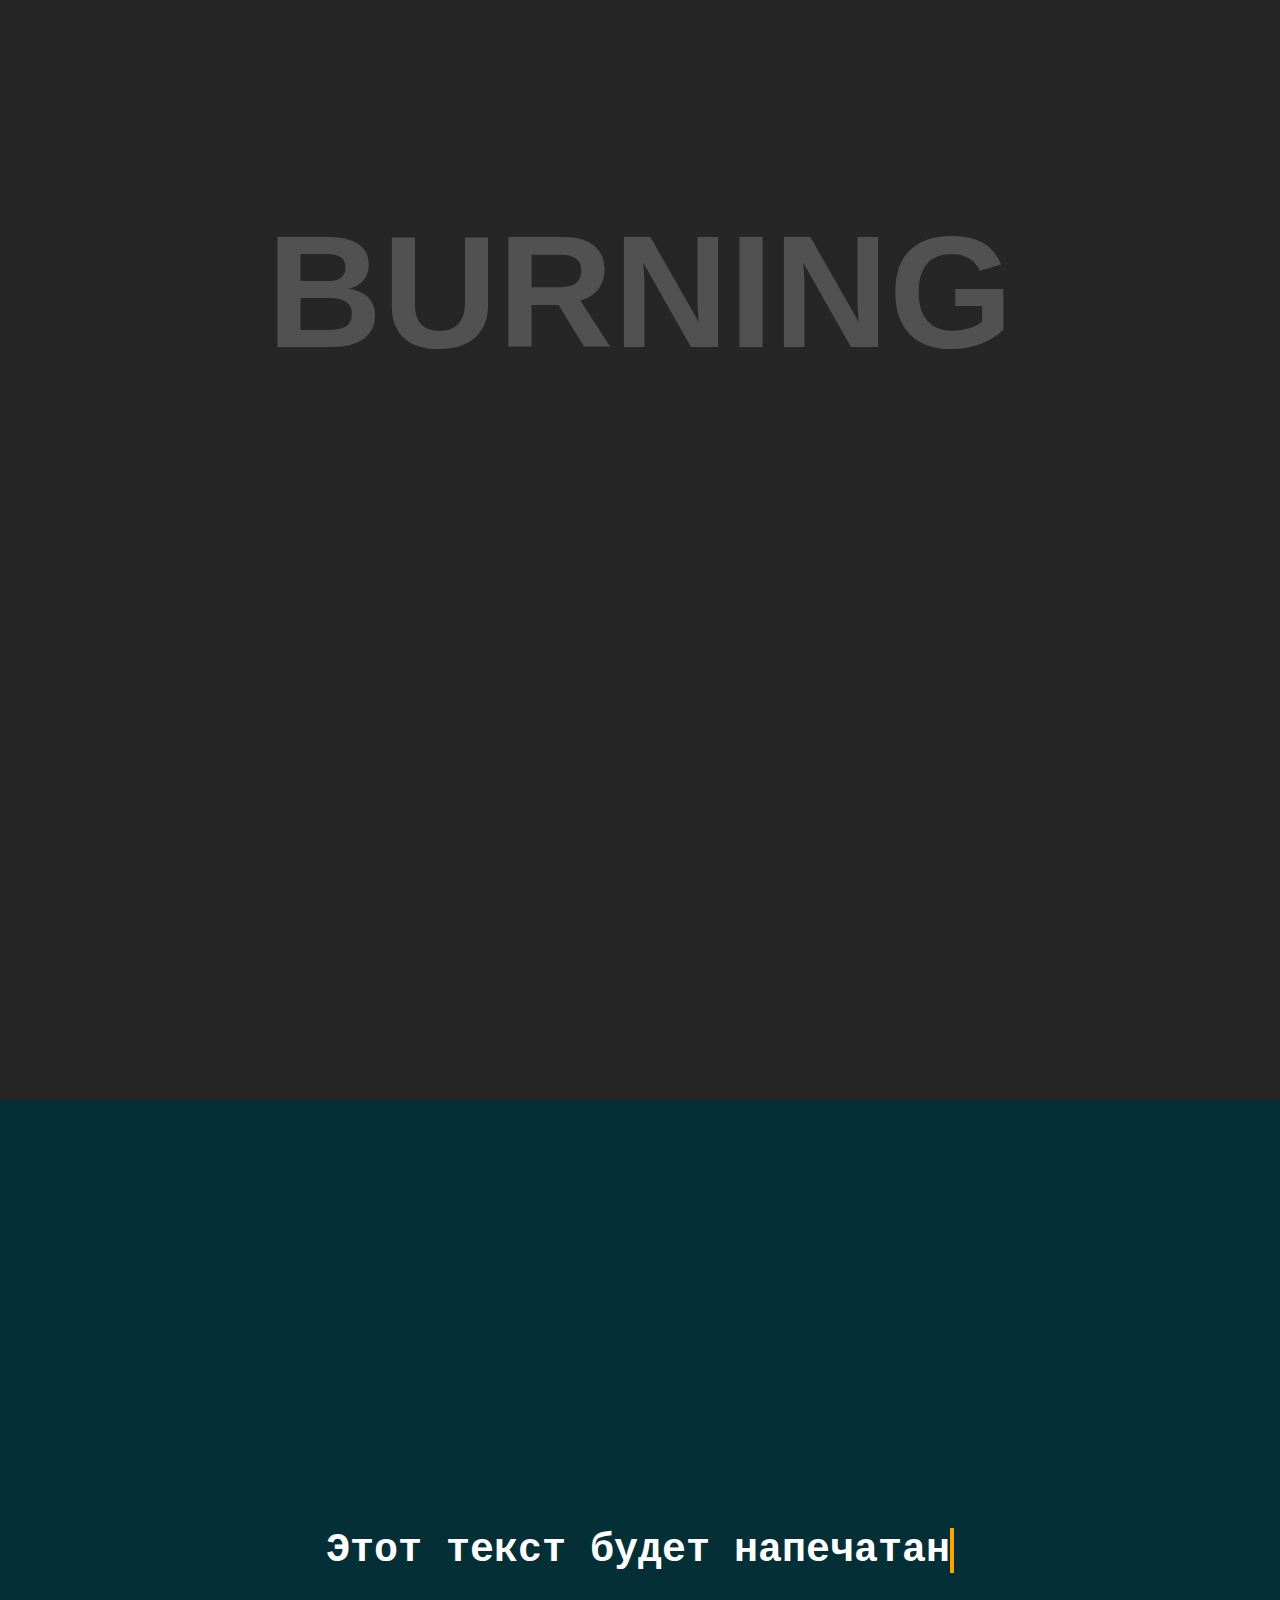
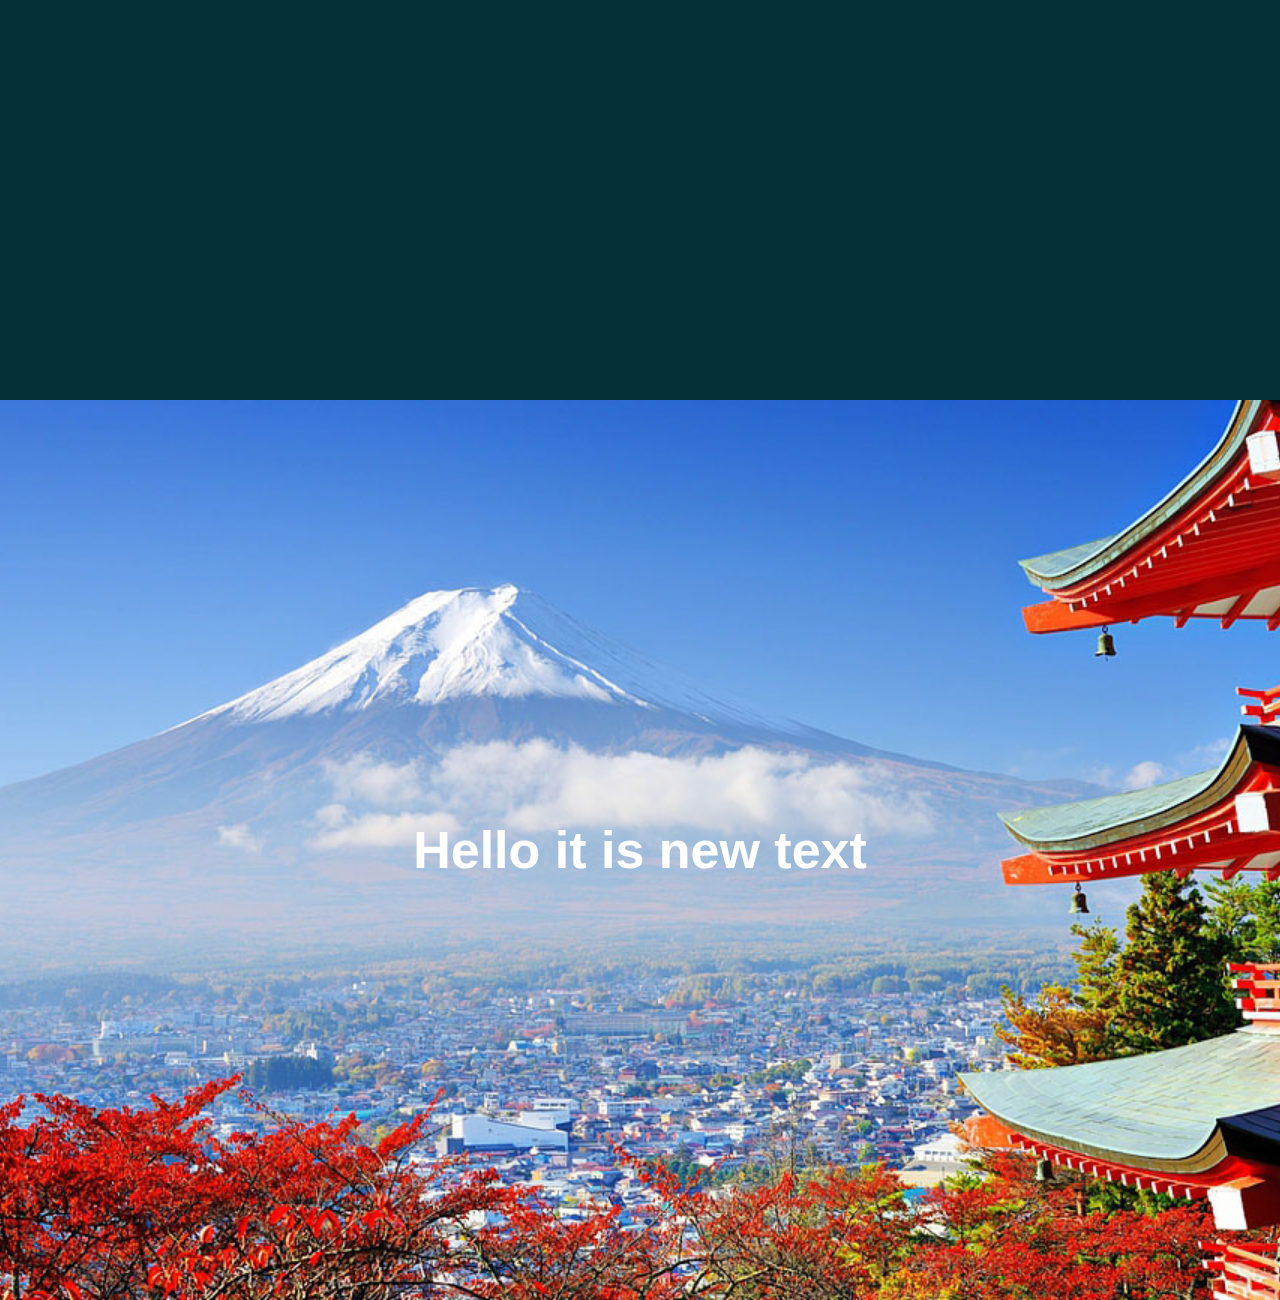
<file: index.html>
<!DOCTYPE html>
<html lang="en">
<head>
    <meta charset="UTF-8">
    <link rel="stylesheet" href="main.css">
	<meta name="viewport" content="width=device-width, initial-scale=1.0">
    <title>Css animation projects</title>
</head>
<body>
    <div>
        <h1 class="title">Burning</h1>
    </div>

    <div class="wrapper">
         <h1 class="title-typingText">Этот текcт будет напечатан</h1>
    </div>

    <div class="wrapper-wave-text-anim">
		<div class="main">
			<h1 class="main-title">Hello it is new text</h1>
		</div>
		<div class="overlay"></div>
		<div class="overlay"></div>
		<div class="overlay"></div>
		<div class="overlay"></div>
		<div class="overlay"></div>
		<div class="overlay"></div>
		<div class="overlay"></div>
		<div class="overlay"></div>
		<div class="overlay"></div>
		<div class="overlay"></div>
		<div class="overlay"></div>
		<div class="overlay"></div>
		<div class="overlay"></div>
		<div class="overlay"></div>
		<div class="overlay"></div>
		<div class="overlay"></div>
		<div class="overlay"></div>
		<div class="overlay"></div>
		<div class="overlay"></div>
		<div class="overlay"></div>
		<div class="overlay"></div>
		<div class="overlay"></div>
		<div class="overlay"></div>
		<div class="overlay"></div>
		<div class="overlay"></div>
		<div class="overlay"></div>
		<div class="overlay"></div>
		<div class="overlay"></div>
		<div class="overlay"></div>
		<div class="overlay"></div>
		<div class="overlay"></div>
		<div class="overlay"></div>
		<div class="overlay"></div>
		<div class="overlay"></div>
		<div class="overlay"></div>
		<div class="overlay"></div>
		<div class="overlay"></div>
		<div class="overlay"></div>
		<div class="overlay"></div>
		<div class="overlay"></div>
		<div class="overlay"></div>
		<div class="overlay"></div>
		<div class="overlay"></div>
		<div class="overlay"></div>
		<div class="overlay"></div>
		<div class="overlay"></div>
		<div class="overlay"></div>
		<div class="overlay"></div>
		<div class="overlay"></div>
		<div class="overlay"></div>
	</div>
</body>
</html>
</file>
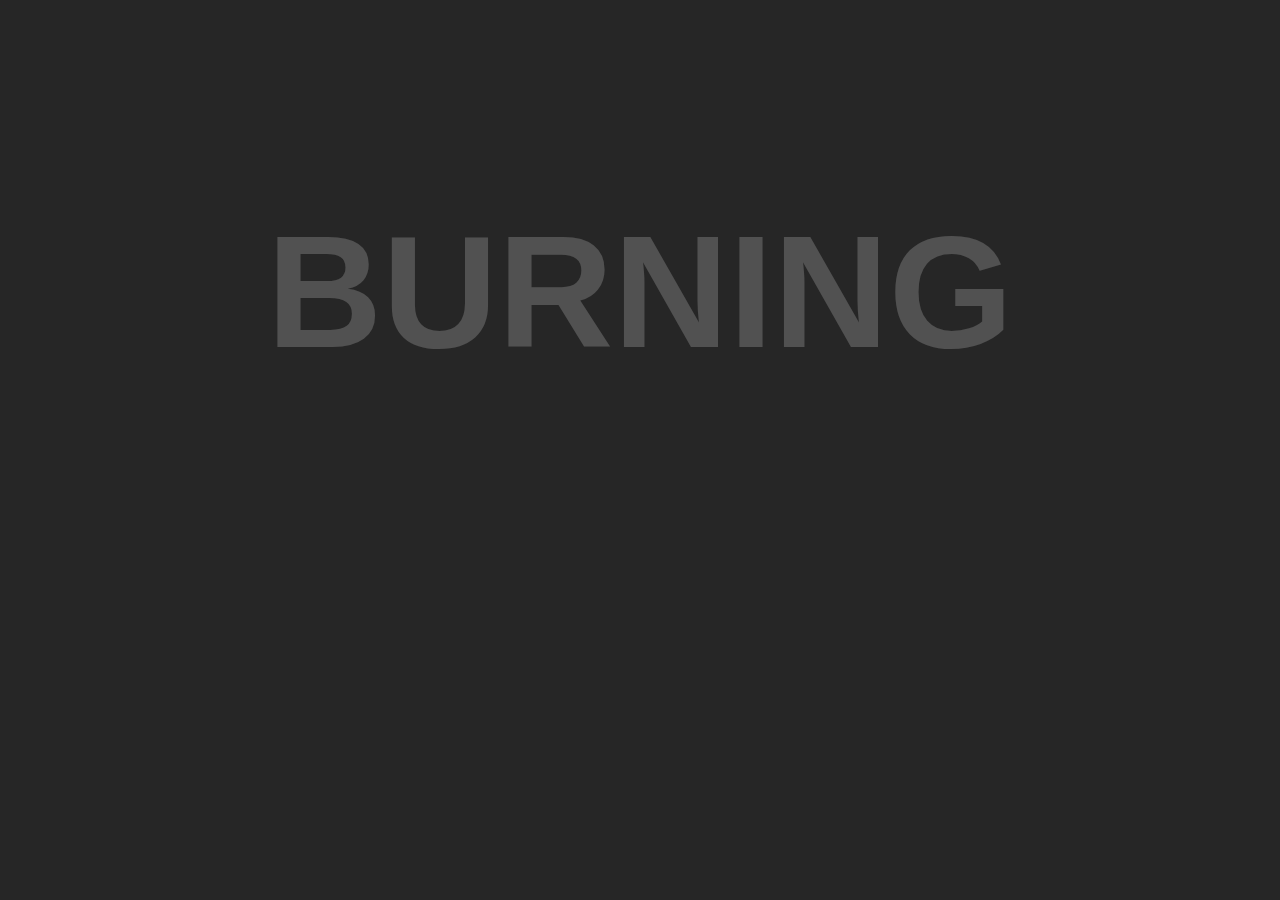
<file: burnTextAnimation/burnText.html>
<!DOCTYPE html>
<html lang="en">
<head>
	<meta charset="UTF-8">
	<title>burn Text animation</title>
	<link rel="stylesheet" href="main.css">
</head>
<body>
	<h1 class="title">Burning</h1>
</body>
</html>
</file>
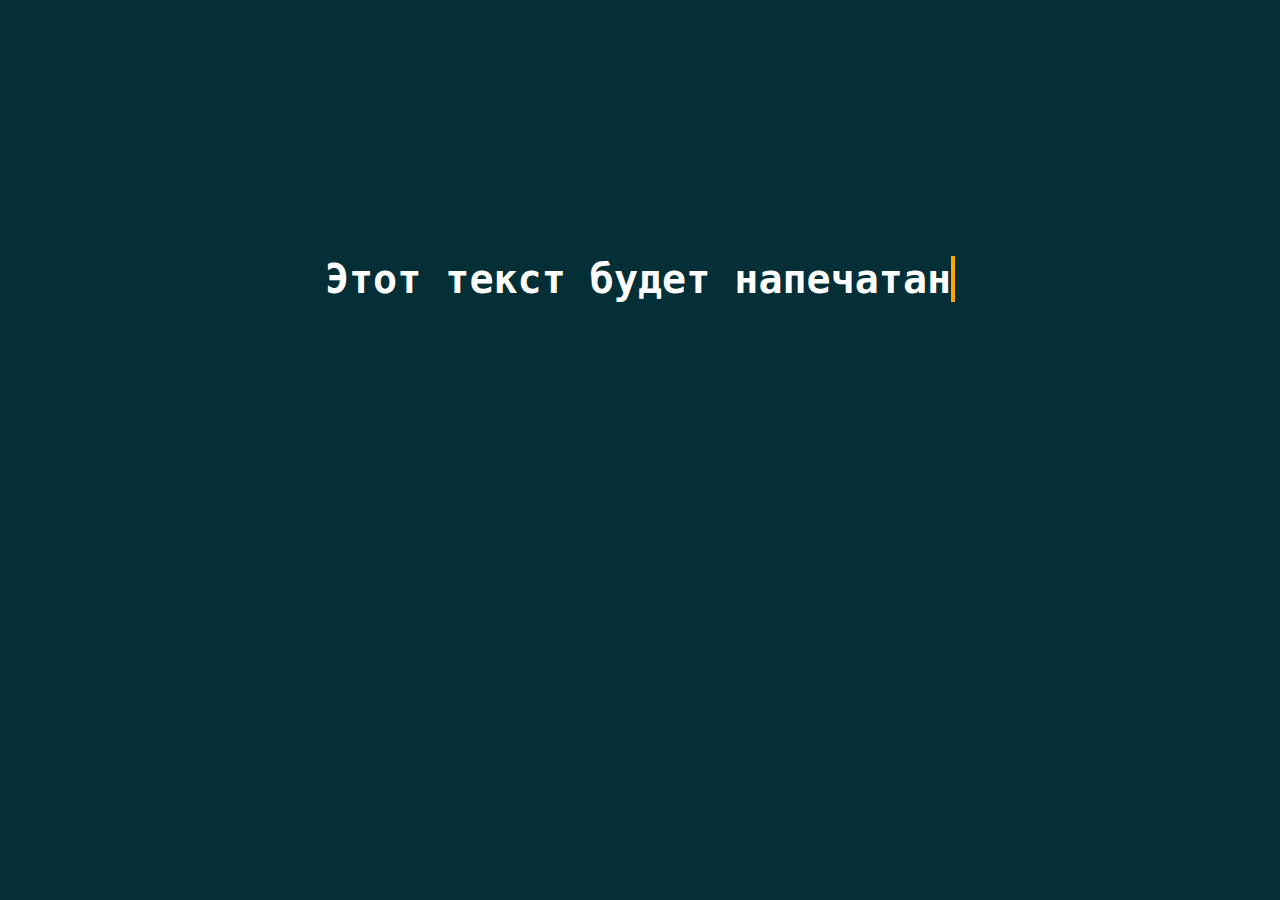
<file: typingText/main.html>
<!DOCTYPE html>
<html lang="en">
<head>
	<meta charset="UTF-8">
	<title>typing text animation</title>
	<link rel="stylesheet" href="main.css">
</head>
<body>
	<div class="wrapper">
		<h1 class="title">Этот текcт будет напечатан</h1>
	</div>
</body>
</html>
</file>
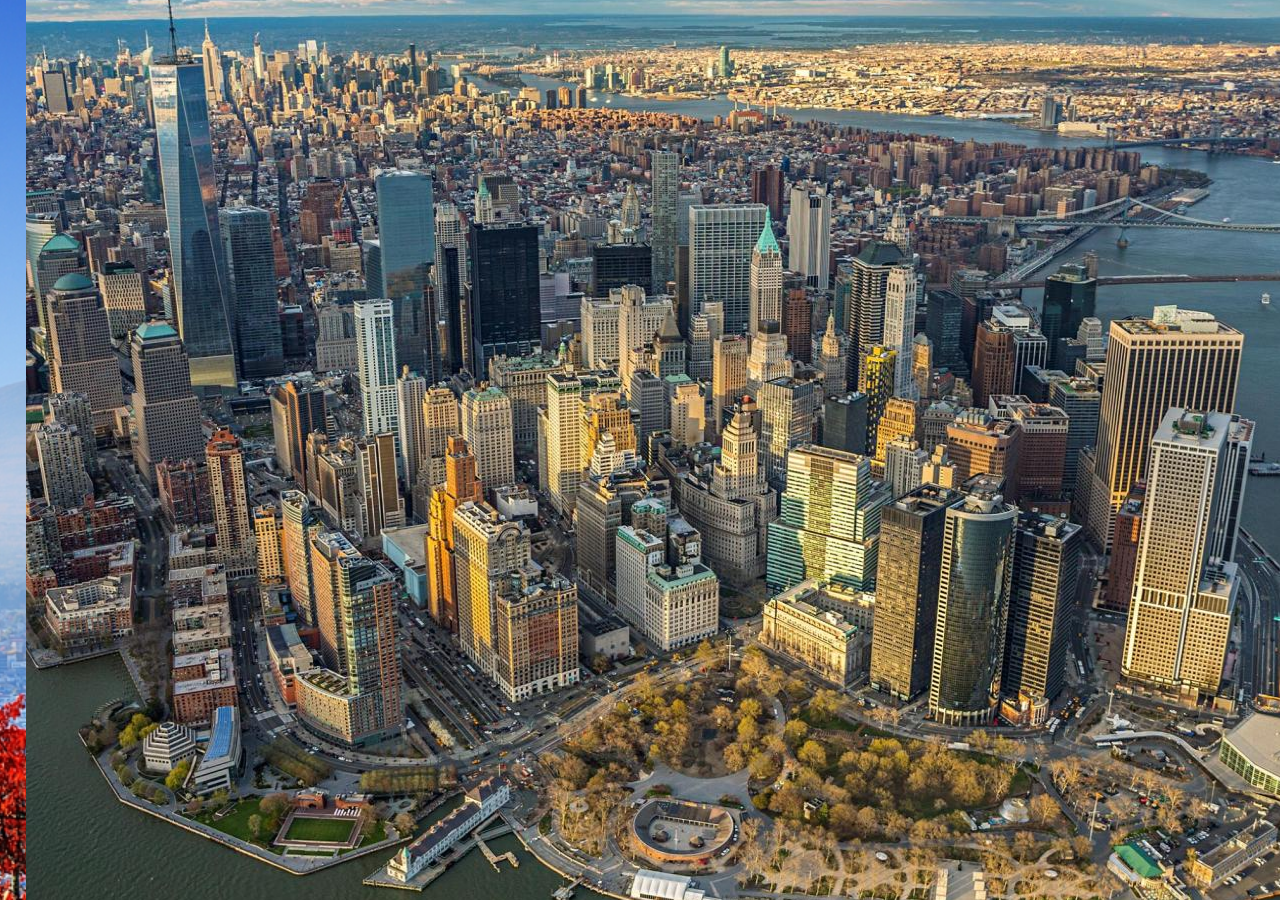
<file: waveBgAnimation/main.html>
<!DOCTYPE html>
<html lang="en">
<head>
	<meta charset="UTF-8">
	<title>WaveAnimation</title>
	<link rel="stylesheet" type="text/css" href="main.css">
</head>
<body>
	<div class="wrapper">
		<div class="main">
			<h1 class="mainTitle">Hello it is new text</h1>
		</div>
		<div class="overlay"></div>
		<div class="overlay"></div>
		<div class="overlay"></div>
		<div class="overlay"></div>
		<div class="overlay"></div>
		<div class="overlay"></div>
		<div class="overlay"></div>
		<div class="overlay"></div>
		<div class="overlay"></div>
		<div class="overlay"></div>
		<div class="overlay"></div>
		<div class="overlay"></div>
		<div class="overlay"></div>
		<div class="overlay"></div>
		<div class="overlay"></div>
		<div class="overlay"></div>
		<div class="overlay"></div>
		<div class="overlay"></div>
		<div class="overlay"></div>
		<div class="overlay"></div>
		<div class="overlay"></div>
		<div class="overlay"></div>
		<div class="overlay"></div>
		<div class="overlay"></div>
		<div class="overlay"></div>
		<div class="overlay"></div>
		<div class="overlay"></div>
		<div class="overlay"></div>
		<div class="overlay"></div>
		<div class="overlay"></div>
		<div class="overlay"></div>
		<div class="overlay"></div>
		<div class="overlay"></div>
		<div class="overlay"></div>
		<div class="overlay"></div>
		<div class="overlay"></div>
		<div class="overlay"></div>
		<div class="overlay"></div>
		<div class="overlay"></div>
		<div class="overlay"></div>
		<div class="overlay"></div>
		<div class="overlay"></div>
		<div class="overlay"></div>
		<div class="overlay"></div>
		<div class="overlay"></div>
		<div class="overlay"></div>
		<div class="overlay"></div>
		<div class="overlay"></div>
		<div class="overlay"></div>
		<div class="overlay"></div>
	</div>
</body>
</html>
</file>
<file: main.css>
*{
	margin: 0;
	padding: 0;
}


body{
	background: #262626 
}

/* scrollbar */
/* Don`t work in Mozila */
body::-webkit-scrollbar {
	width: 4px;
}

body::-webkit-scrollbar-track {
	background: #1e1e24;
}

body::-webkit-scrollbar-thumb {
	background: #6649b8;
}


/* fire text */
.title{
	text-align: center;
	margin-top:200px;
	font-family: Arial;
	font-size: 160px;
	text-transform: uppercase;
	color: rgba(255,255,255,0.2);
	background: url(https://vignette.wikia.nocookie.net/magicbook/images/2/21/1_%D0%9E%D0%B3%D0%BE%D0%BD%D1%8C.jpg/revision/latest/scale-to-width-down/620?cb=20180917181556&path-prefix=ru)repeat-x;
	background-clip: text;
	-webkit-background-clip: text;
	background-size: contain;
	animation: fire 13s linear infinite;
	-moz-animation: fire 13s linear infinite;
	-webkit-animation:fire 13s linear infinite;
    height: 100vh;
}

@keyframes fire{
	0%{
		background-position: left 0, top 0;
	}

	50%{
		background-position: left 150px, top -25px;
	}
	100%{
		background-position: left 300px top 0;
	}
}

/* typing text */
.wrapper{
	display: flex;
	justify-content: center;
    align-items: center;
    height: 100vh;
    background-color: #042f36
}

.title-typingText{
	width: 26ch; /*Все символы в строке*/
	color: white;
	font-family: monospace;
	font-size: 40px;
	border-right: 4px solid orange;
	overflow: hidden;
	white-space: nowrap;/*запрещает перенос текста*/
	animation:flashingBorder 0.75s step-end infinite, typingText 5s steps(26);
}

/*Мегающий бордер - анимация курсора*/
@keyframes flashingBorder{
	0%{
		border-color: orange;
	}
	50%{
		border-color: transparent;
	}
	100%{
		border-color: orange;
	}
}

@keyframes typingText{
	from{
		width: 0;
	}
}

/* wave BG animation */
.wrapper-wave-text-anim{
	display: flex;
	height: 100vh;
	position: relative;
}

.main{
	display: flex;
	justify-content: center;
	align-items: center;
	position: absolute;
	left: 0;
	top: 0;
	width: 100%;
	height: 100%;
	background: url(convertImage/bg1.jpg) no-repeat center;
	background-size: cover;
	z-index: 3;
}

.main-title{
	color: white;
	font-size: 52px;
	font-family: Arial;
}

.overlay{
	width: 2%;
	height: 100%;
	position: relative;
	z-index: 4;
	background:url(convertImage/bg2.jpg) no-repeat center;
	background-attachment: fixed;
	transition: 1.2s linear;
}

.overlay:hover{
	opacity: 0;
	transition: 0s linear;
}
</file>
<file: burnTextAnimation/main.css>
*{
	margin: 0;
	padding: 0;
}

body{
	background: #262626 
}

.title{
	text-align: center;
	margin-top:200px;
	font-family: Arial;
	font-size: 160px;
	text-transform: uppercase;
	color: rgba(255,255,255,0.2);
	background: url(https://vignette.wikia.nocookie.net/magicbook/images/2/21/1_%D0%9E%D0%B3%D0%BE%D0%BD%D1%8C.jpg/revision/latest/scale-to-width-down/620?cb=20180917181556&path-prefix=ru)repeat-x;
	background-clip: text;
	background-size: contain;
	animation: fire 13s linear infinite;
}

@keyframes fire{
	0%{
		background-position: left 0, top 0;
	}

	50%{
		background-position: left 150px, top -25px;
	}
	100%{
		background-position: left 300px top 0;
	}
}
</file>
<file: typingText/main.css>
*{
	margin: 0;
	padding: 0;
}

body{
	background-color: #042f36
}

.wrapper{
	display: flex;
	justify-content: center;
	margin-top: 20%;
}

.title{
	width: 26ch; /*Все символы в строке*/
	color: white;
	font-family: monospace;
	font-size: 40px;
	border-right: 4px solid orange;
	overflow: hidden;
	white-space: nowrap;/*запрещает перенос текста*/
	animation:flashingBorder 0.75s step-end infinite, typingText 5s steps(26);
}

/*Мегающий бордер - анимация курсора*/
@keyframes flashingBorder{
	0%{
		border-color: orange;
	}
	50%{
		border-color: transparent;
	}
	100%{
		border-color: orange;
	}
}

@keyframes typingText{
	from{
		width: 0;
	}
}
</file>
<file: waveBgAnimation/main.css>
*{
	padding: 0;
	margin: 0;
	box-sizing: border-box;
}

.wrapper{
	display: flex;
	height: 100vh;
	position: relative;
}

.main{
	display: flex;
	justify-content: center;
	align-items: center;
	position: absolute;
	left: 0;
	top: 0;
	width: 100%;
	height: 100%;
	background: url(img/bg1.jpg) no-repeat center;
	background-size: cover;
	z-index: 3;
}

.title{
	color: white;
	font-size: 52px;
	font-family: Arial;
}

.overlay{
	width: 2%;
	height: 100%;
	position: relative;
	z-index: 4;
	background:url(img/bg2.jpg) no-repeat center;
	background-attachment: fixed;
	transition: 1.2s linear;
}

.overlay:hover{
	opacity: 0;
	transition: 0s linear;
}
</file>
